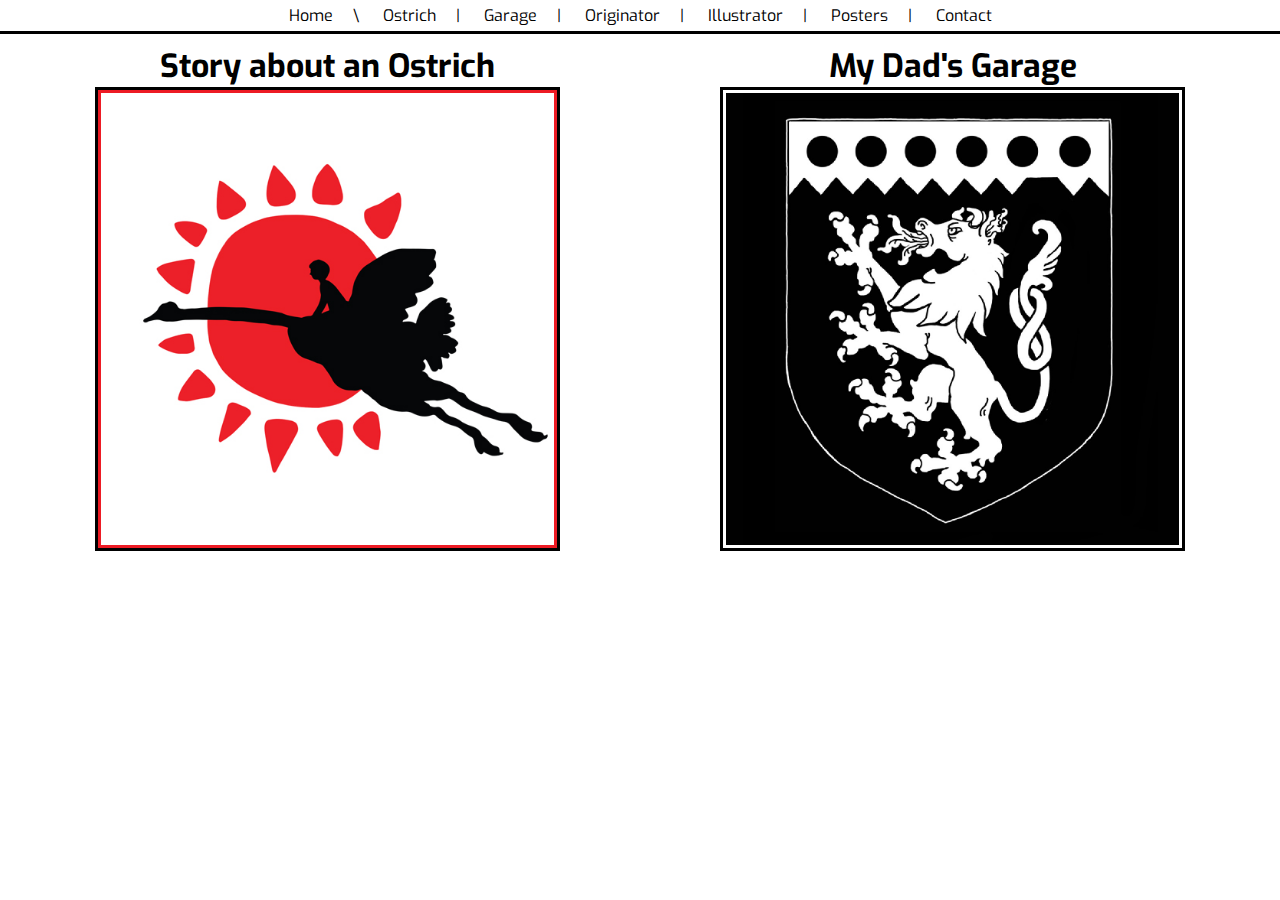
<file: index.html>
﻿<!DOCTYPE html>
<html>

  <head>
    <link rel="stylesheet" type="text/css" href="css\styles.css">
	<link rel="stylesheet" href="https://fonts.googleapis.com/css?family=Exo">
	<meta chartset="UTF-8" >
  </head>
  
  <header>
    <nav class="index">
      <a href="index.html">Home</a>\
	  <a href="html\ostrich.html">Ostrich</a>|
	  <a href="html\garage.html">Garage</a>|
	  <a href="html\originator.html">Originator</a>|
	  <a href="html\illustrator.html">Illustrator</a>|
	  <a href="html\posters.html">Posters</a>|
	  <a href="html\contact.html">Contact</a>
	</nav>
  </header>	
	
  <body class="index">
    <div id="logo-flex-container">
	  
	  <div class="logo ostrich-logo">
	    <h1>Story about an Ostrich</h1>
		<a href="html\ostrich.html">
	      <img class="index" src="images\ostrich_logo.jpg" >
        </a>	  
	  </div>	
	
	  <div class="logo" id="garage-logo">
		<h1>My Dad's Garage</h1>
		<a href="html\garage.html">
          <img class="index" src="images\garage_logo.gif" href="html\ostrich.html" >
        </a>
	  </div>
	  
	</div>
  </body>  
	


</html>

<!--

-click HOME from garage and briefly see inside of the house
-hide the port moller link in the Originator
-load a reading of the ostrich in link or directly

  --!>
</file>
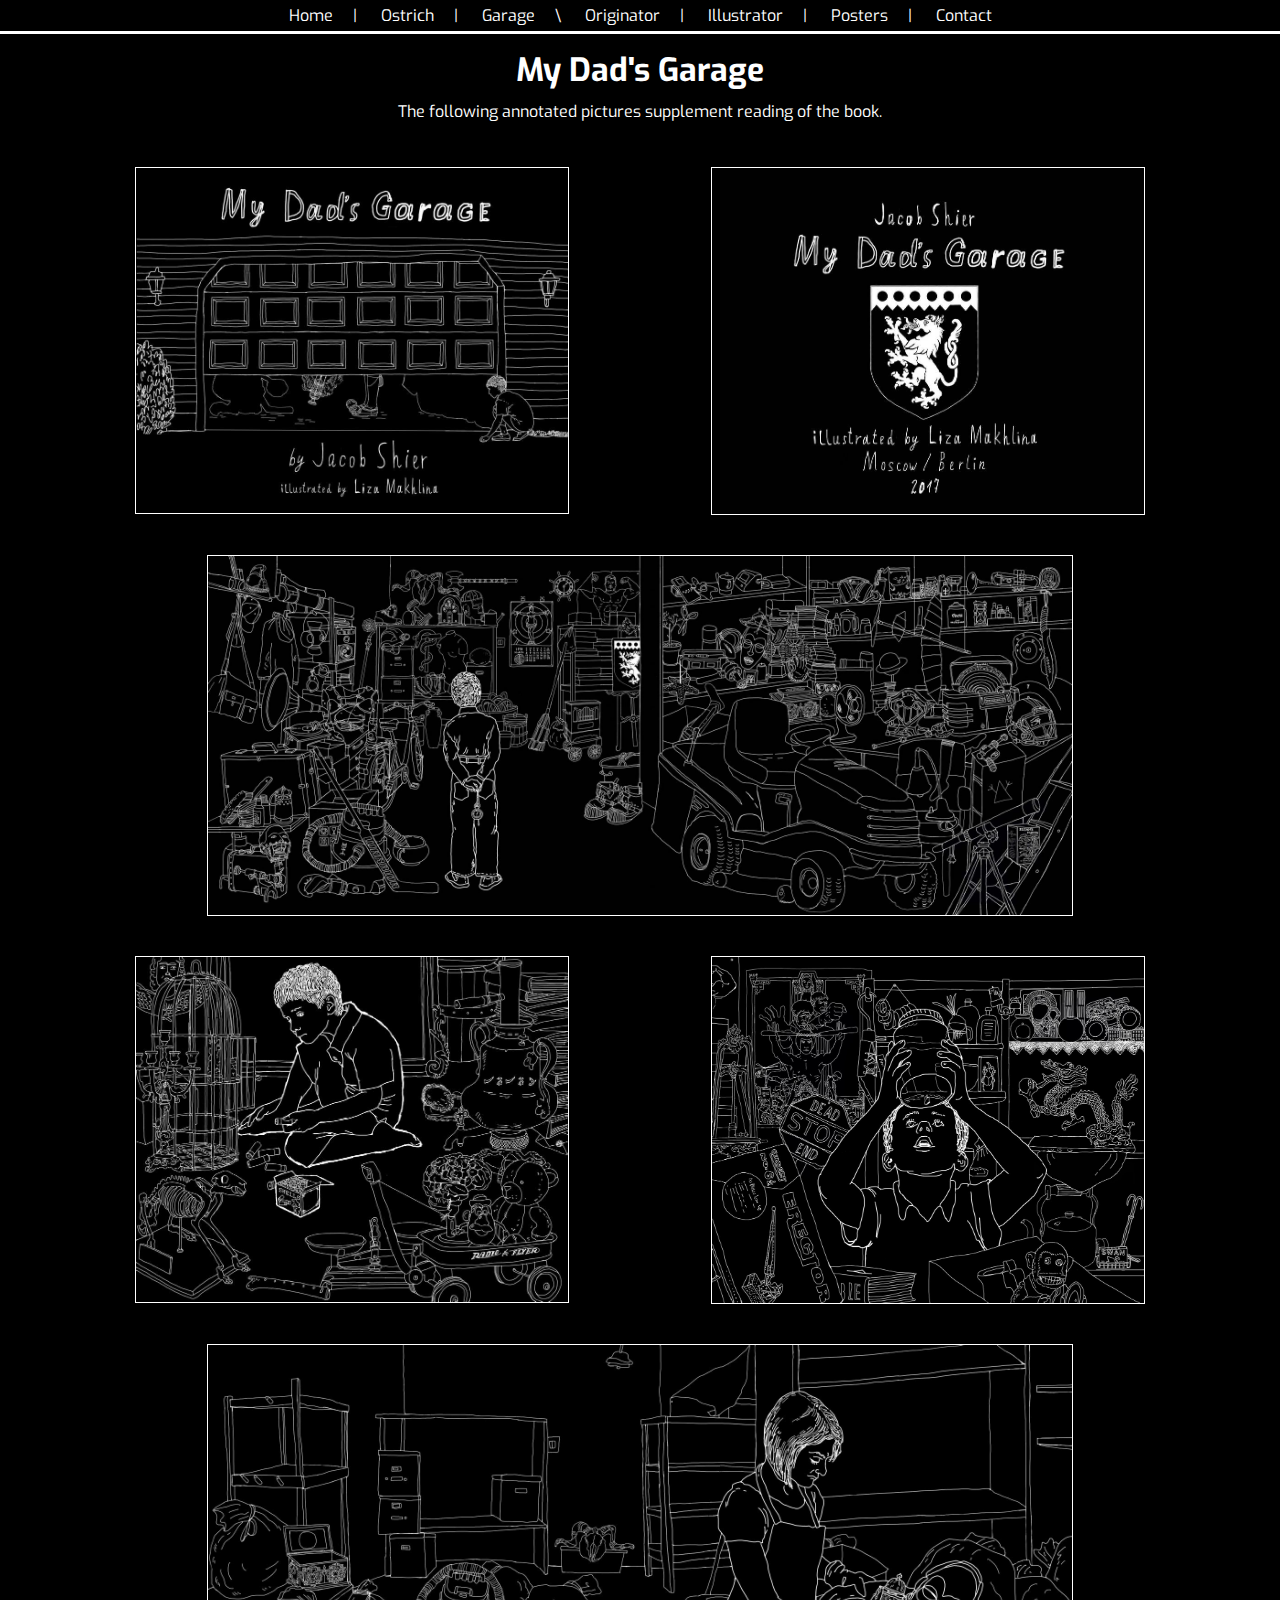
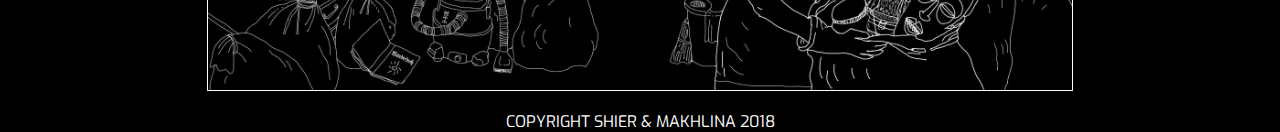
<file: html/garage.html>
﻿<!DOCTYPE html>
<html class="garage">

  <head>
    <link rel="stylesheet" type="text/css" href="..\css\styles.css">
	<link rel="stylesheet" href="https://fonts.googleapis.com/css?family=Exo">
    <meta charset="UTF-8">
  </head>

  <div class="garage">
  
    <header>
      <nav class="garage">
	    <a href="..\index.html">Home</a>|
	    <a href="ostrich.html">Ostrich</a>|
	    <a href="garage.html">Garage</a>\
		<a href="originator.html">Originator</a>|
	    <a href="illustrator.html">Illustrator</a>|
	    <a href="posters.html">Posters</a>|
	    <a href="contact.html">Contact</a>
	  </nav>
    </header>	

    <body id="garage-body">  
      
	  <h1 class="garage">My Dad's Garage</h1>
	  
	  <p id="garage-note">The following annotated pictures supplement reading of the book.</p>
	  
      <div id="garage-pages-flex-container">
	  
	    <a class="garage-page-link" href="garage_1.html" title="explore" target="_none">
	      <img class="garage-page" title="explore" src="..\images\1_garage_40.jpg">
	    </a>
		
	    <a class="garage-page-link" href="garage_3.html" title="explore" target="_none">
	      <img class="garage-page" src="..\images\3_garage_40.jpg">
	    </a>
		
		<a class="garage-page-link-horizontal" href="garage_5.html" title="explore" target="_none">
	      <img class="garage-page" src="..\images\5_garage_40.jpg">
	    </a>
		
		
		<a class="garage-page-link" href="garage_7.html" title="explore" target="_none">
	      <img class="garage-page" src="..\images\7_garage_40.jpg">
	    </a>
		
		<a class="garage-page-link" href="garage_14.html" title="explore" target="_none">
	      <img class="garage-page" src="..\images\14_garage_40.jpg">
		</a>
		
		<a class="garage-page-link-horizontal" href="garage_15.html" title="explore" target="_none">
	      <img class="garage-page" src="..\images\15_garage_40.jpg">
	    </a>
	  </div>
	  
      <p id="garage-copyright">COPYRIGHT SHIER & MAKHLINA 2018</p>
	
    </body>
  
  </div>

</html>
</file>
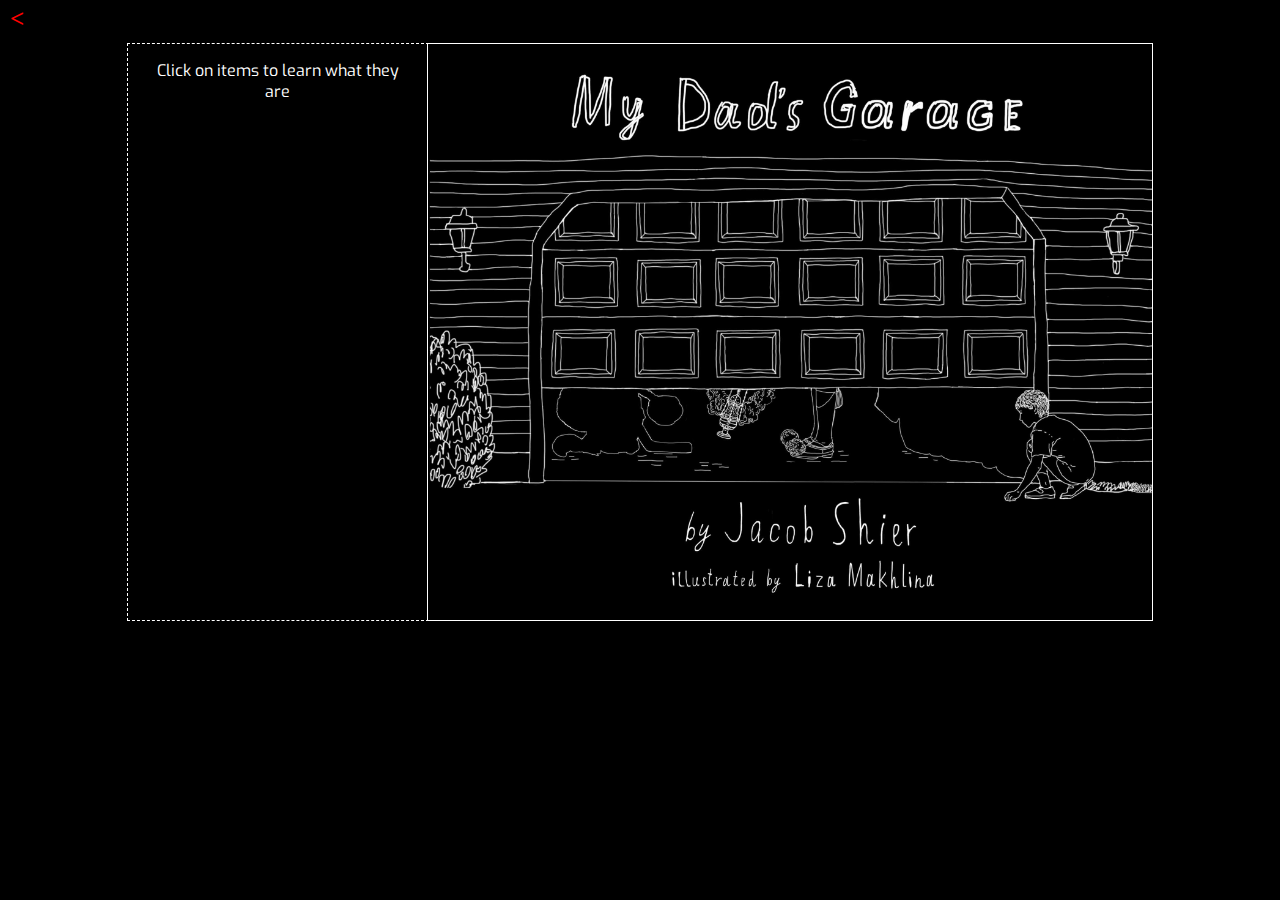
<file: html/garage_1.html>
﻿<!DOCTYPE html>
<html class="garage">

  <head>
    <link rel="stylesheet" type="text/css" href="..\css\styles.css">
	<link rel="stylesheet" href="https://fonts.googleapis.com/css?family=Exo">
    <meta charset="UTF-8">
  </head>


  
    <header>
	  <a class="garage-page-back" href="garage.html"><</a>
    </header>	

    <body id="garage-page-body"> 
	  <div id="garage-page-container">	
	    <div id="explanation-box">
		  <p class="explanation" id="explanation-initial">Click on items to learn what they are</p>
	      <p class="explanation" id="thurible">The censer or vessel in which incense is burned at liturgical services. It consists of a cup-shaped metal body for holding charcoal and incense, with a separate lid for controlling the smoke and fire, and a chain, or chains, allowing the censer to swing safely without spilling its contents. (Etym. Latin t[h]uribulum, from t[h]us, [stem t(h)ur-], incense; from Greek thuos [sacrificial] incense, burned offering, offering.) 
	      </p>
	      <p class="explanation" id="tsarouchia">The Tsarouchia shoes of the Evzones weigh over three kilograms and feature at least 60 nails on the base of the shoe which simulate the sound of battle during the movement of the Evzone. The toe of the Tsarouchia is pointed upwards and covered by a black silk pom pom which is hand cut to shape. The base of the shoe is made from cowhide and over 300 hand stitches are required to hold each shoe together. The Evzones wear two pairs of Periskelides (woollen stockings) on each leg which are held up by the Epiknemides (silk garters) with tassel.
	      The Tsarouchia shoes of the Evzones weigh over three kilograms and feature at least 60 nails on the base of the shoe which simulate the sound of battle during the movement of the Evzone. The toe of the Tsarouchia is pointed upwards and covered by a black silk pom pom which is hand cut to shape. The base of the shoe is made from cowhide and over 300 hand stitches are required to hold each shoe together. The Evzones wear two pairs of Periskelides (woollen stockings) on each leg which are held up by the Epiknemides (silk garters) with tassel.
	      </p>
		  <p class="explanation" id="vacuum-silhouette">A curious silhouette <img src="..\images\clip-vacuum.jpg"></p> 
		  <p class="explanation" id="mower-silhouette">Another silhouette <img src="..\images\clip-mower.jpg"</p>
	    </div>	  
	  
        <img class="garage-page-big" src="..\images\1_garage.jpg" usemap=#garage_1>
	    <map name="garage_1">
	      <area class="mapped-artefact" onclick="showExplanation('thurible')" alt="thurible" title="thurible" coords="351,343,331,375,303,396,285,388,275,347" shape="poly">
          <area class="mapped-artefact" onclick="showExplanation('tsarouchia')" alt="tsarouchia" title="tsarouchia" coords="405,393,375,391,359,381,349,392,365,414,404,415" shape="poly">
		  <area class="mapped-artefact" onclick="showExplanation('vacuum-silhouette')" alt="silhouette" title="silhouette" coords="267,410,122,415,127,345,258,343" shape="poly">
	      <area class="mapped-artefact" onclick="showExplanation('mower-silhouette')" alt="silhouette" title="silhouette" coords="591,434,474,407,466,377,445,360,447,345,585,345,589,376,601,389" shape="poly">
		</map>
		
	  </div>     
	  
	  <script src="..\js\garage.js"></script>
	
    </body>
  
  </div>

</html>
</file>
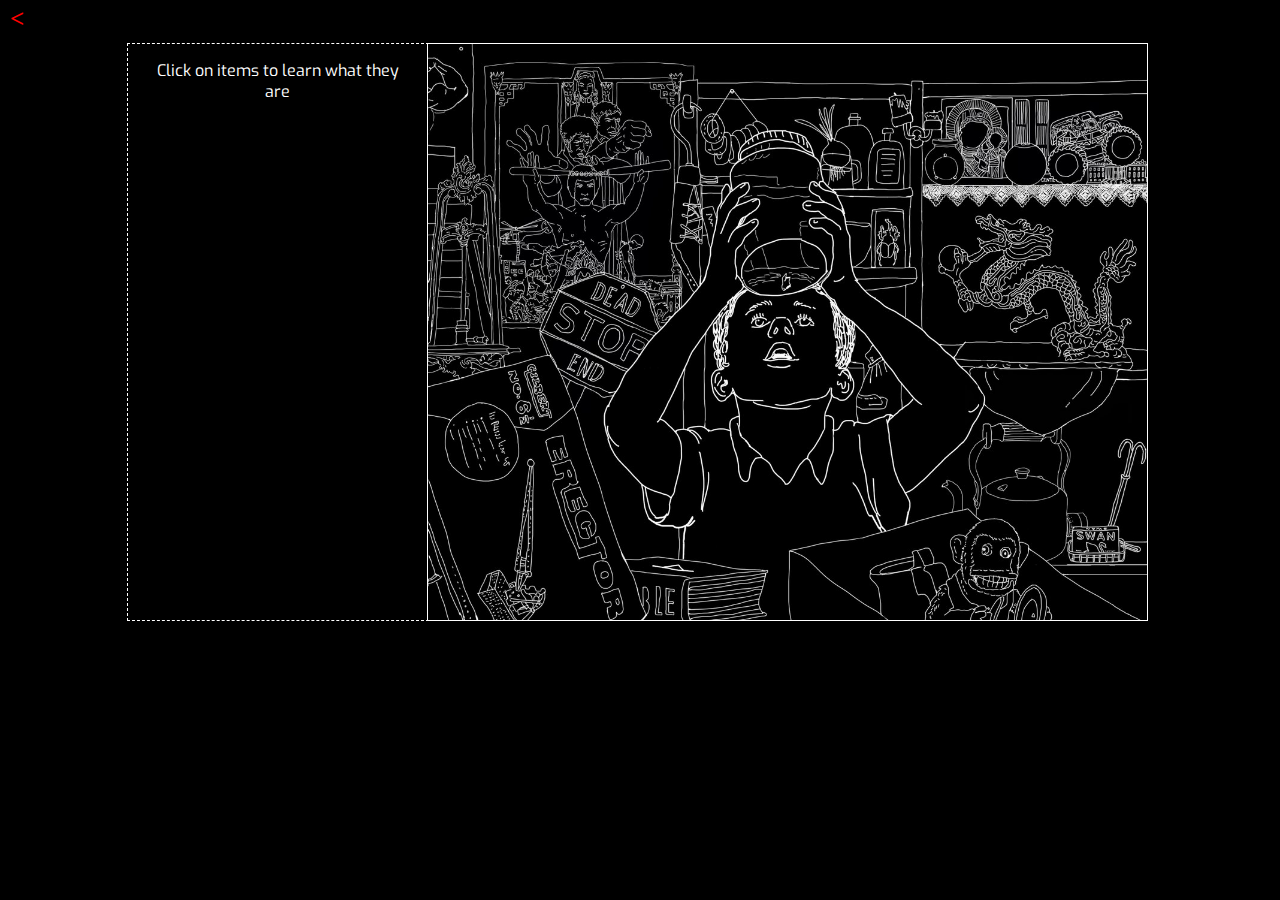
<file: html/garage_14.html>
﻿<!DOCTYPE html>
<html class="garage">

  <head>
    <link rel="stylesheet" type="text/css" href="..\css\styles.css">
	<link rel="stylesheet" href="https://fonts.googleapis.com/css?family=Exo">
    <meta charset="UTF-8">
  </head>


  
    <header>
	  <a class="garage-page-back" href="garage.html"><</a>
    </header>	

    <body id="garage-page-body"> 
	  <div id="garage-page-container">	
	    <div id="explanation-box">
		  <p class="explanation" id="explanation-initial">Click on items to learn what they are</p>
	    </div>	  
	  
        <img class="garage-page-big" src="..\images\14_garage.jpg" usemap=#garage_14>
	    <map name="garage_14">
	      <area class="mapped-artefact" onclick="showExplanation('coat-of-arms')" alt="coat of arms" title="coat of arms" coords="262,194,444,191,440,365,353,420,264,373" shape="poly">
    	</map>
		
	  </div>     
	  
	  <script src="..\js\garage.js"></script>
	
    </body>
  
  </div>

</html>
</file>
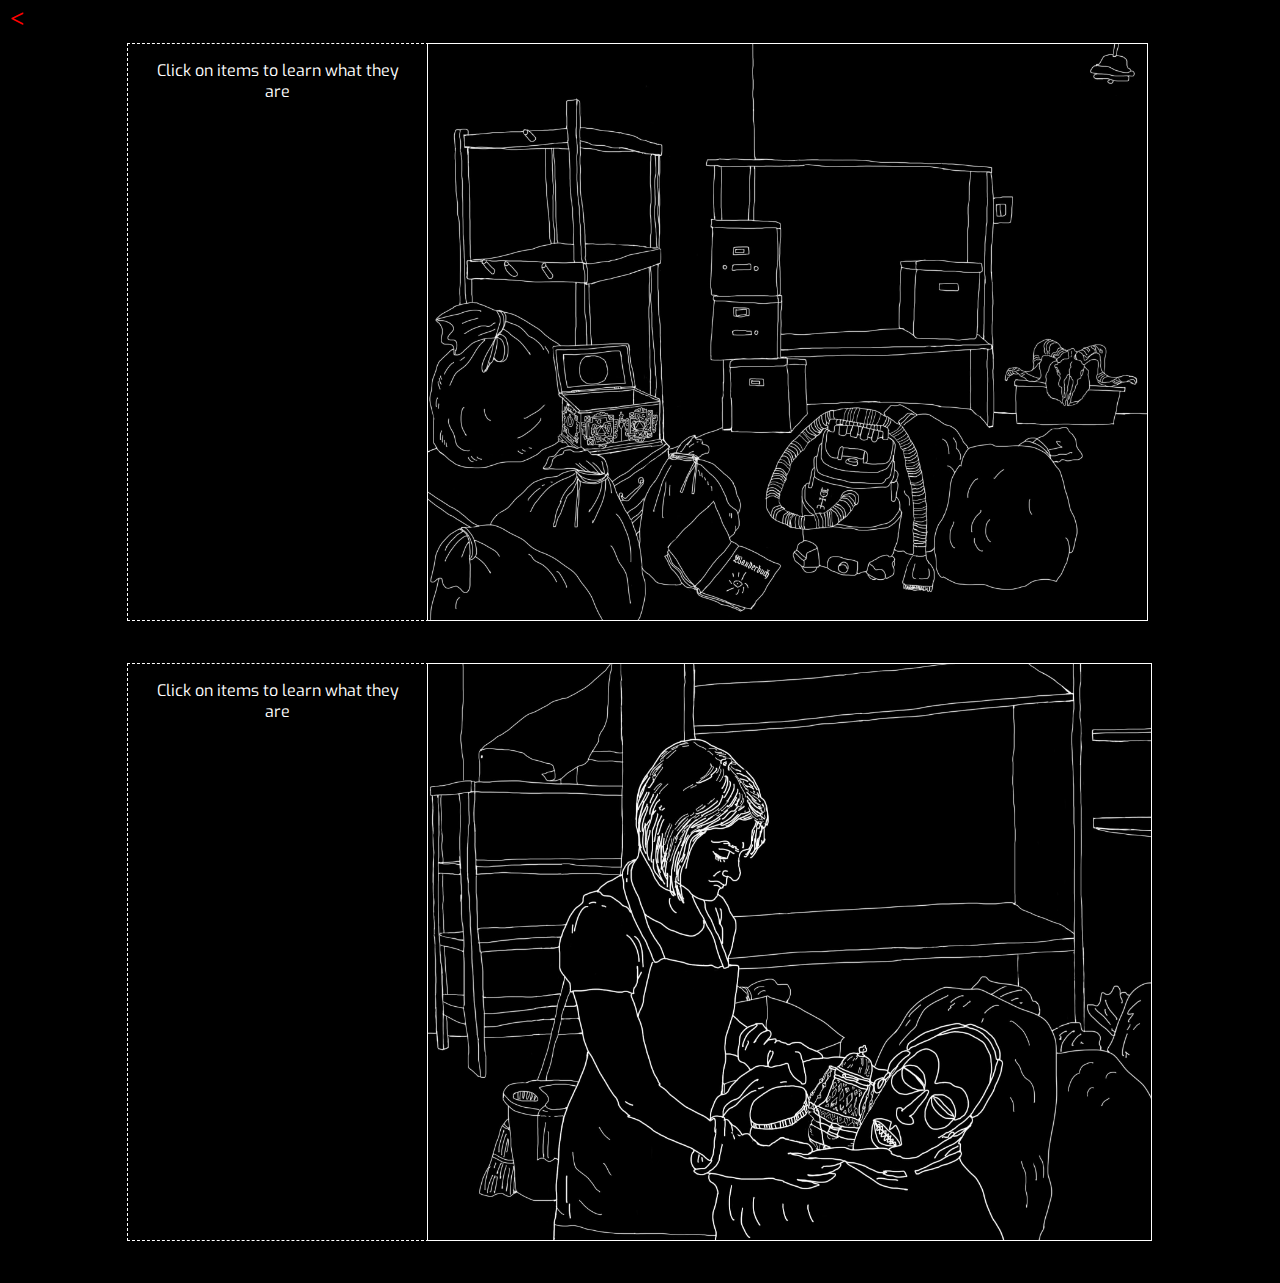
<file: html/garage_15.html>
﻿<!DOCTYPE html>
<html class="garage">

  <head>
    <link rel="stylesheet" type="text/css" href="..\css\styles.css">
	<link rel="stylesheet" href="https://fonts.googleapis.com/css?family=Exo">
    <meta charset="UTF-8">
  </head>


  
    <header>
	  <a class="garage-page-back" href="garage.html"><</a>
    </header>	

    <body id="garage-page-body"> 
	  <div id="garage-page-container">	
	    <div id="explanation-box">
		  <p class="explanation" id="explanation-initial">Click on items to learn what they are</p>
	    </div>	  
	  
        <img class="garage-page-big" src="..\images\15_garage-1.jpg" usemap=#garage_15-1>
	    <map name="garage_15-1">
	      <area class="mapped-artefact" onclick="showExplanation('coat-of-arms')" alt="coat of arms" title="coat of arms" coords="262,194,444,191,440,365,353,420,264,373" shape="poly">
    	</map>
		
	  </div>   

	  <div id="garage-page-container">	
	    <div id="explanation-box">
		  <p class="explanation" id="explanation-initial">Click on items to learn what they are</p>
	    </div>	  
	  
        <img class="garage-page-big" src="..\images\15_garage-2.jpg" usemap=#garage_15-2>
	    <map name="garage_15-2">
	      <area class="mapped-artefact" onclick="showExplanation('coat-of-arms')" alt="coat of arms" title="coat of arms" coords="262,194,444,191,440,365,353,420,264,373" shape="poly">
    	</map>
		
	  </div> 	
	  
	  <script src="..\js\garage.js"></script>
	
    </body>
  
  </div>

</html>
</file>
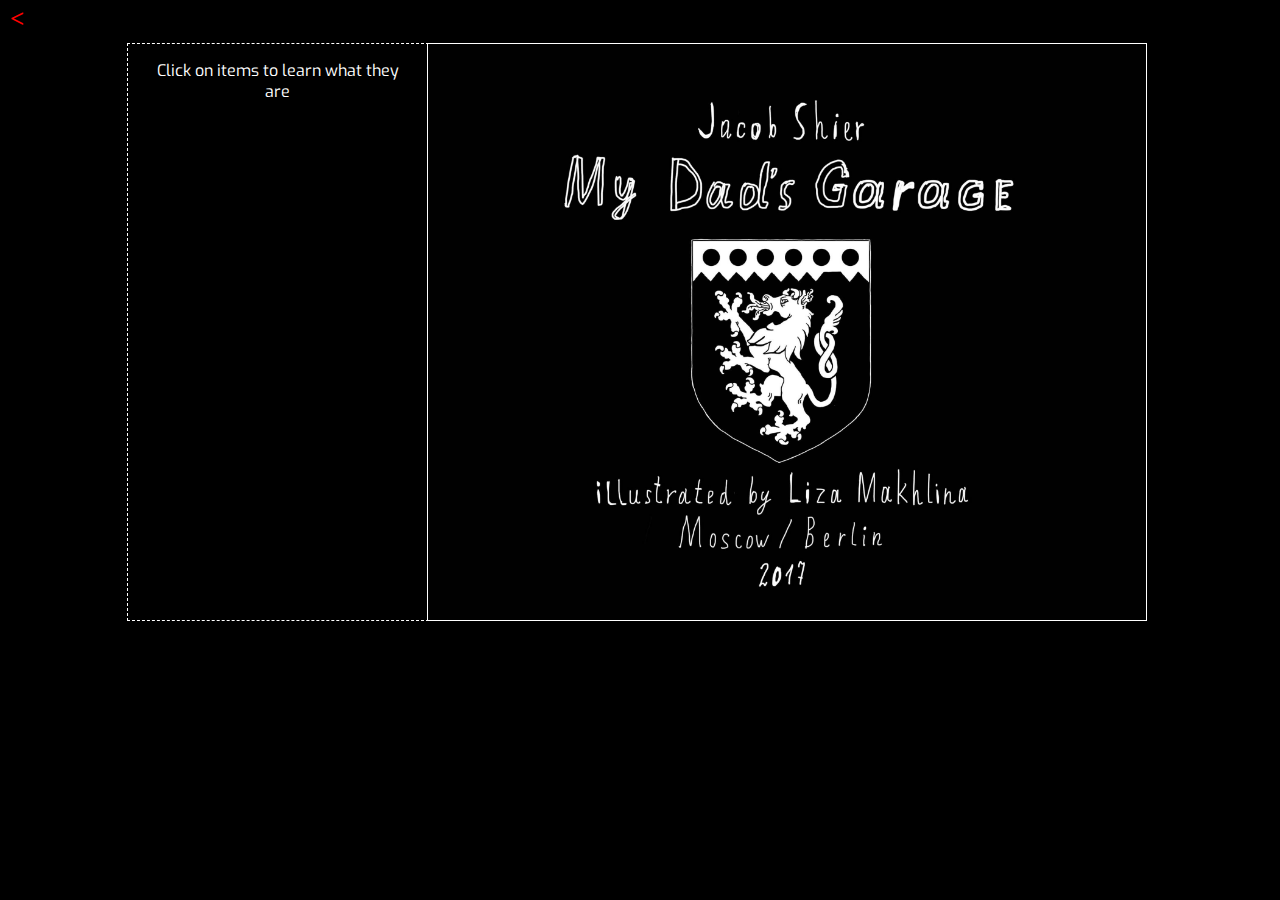
<file: html/garage_3.html>
﻿<!DOCTYPE html>
<html class="garage">

  <head>
    <link rel="stylesheet" type="text/css" href="..\css\styles.css">
	<link rel="stylesheet" href="https://fonts.googleapis.com/css?family=Exo">
    <meta charset="UTF-8">
  </head>


  
    <header>
	  <a class="garage-page-back" href="garage.html"><</a>
    </header>	

    <body id="garage-page-body"> 
	  <div id="garage-page-container">	
	    <div id="explanation-box">
		  <p class="explanation" id="explanation-initial">Click on items to learn what they are</p>
	      <p class="explanation" id="coat-of-arms">A coat of arms blazoned thus: sable, a heraldic panther argent incensed rampant, tail knowed, on a chief indented of the second six pellets</p>
	    </div>	  
	  
        <img class="garage-page-big" src="..\images\3_garage.jpg" usemap=#garage_3>
	    <map name="garage_3">
	      <area class="mapped-artefact" onclick="showExplanation('coat-of-arms')" alt="coat of arms" title="coat of arms" coords="262,194,444,191,440,365,353,420,264,373" shape="poly">
    	</map>
		
	  </div>     
	  
	  <script src="..\js\garage.js"></script>
	
    </body>
  
  </div>

</html>
</file>
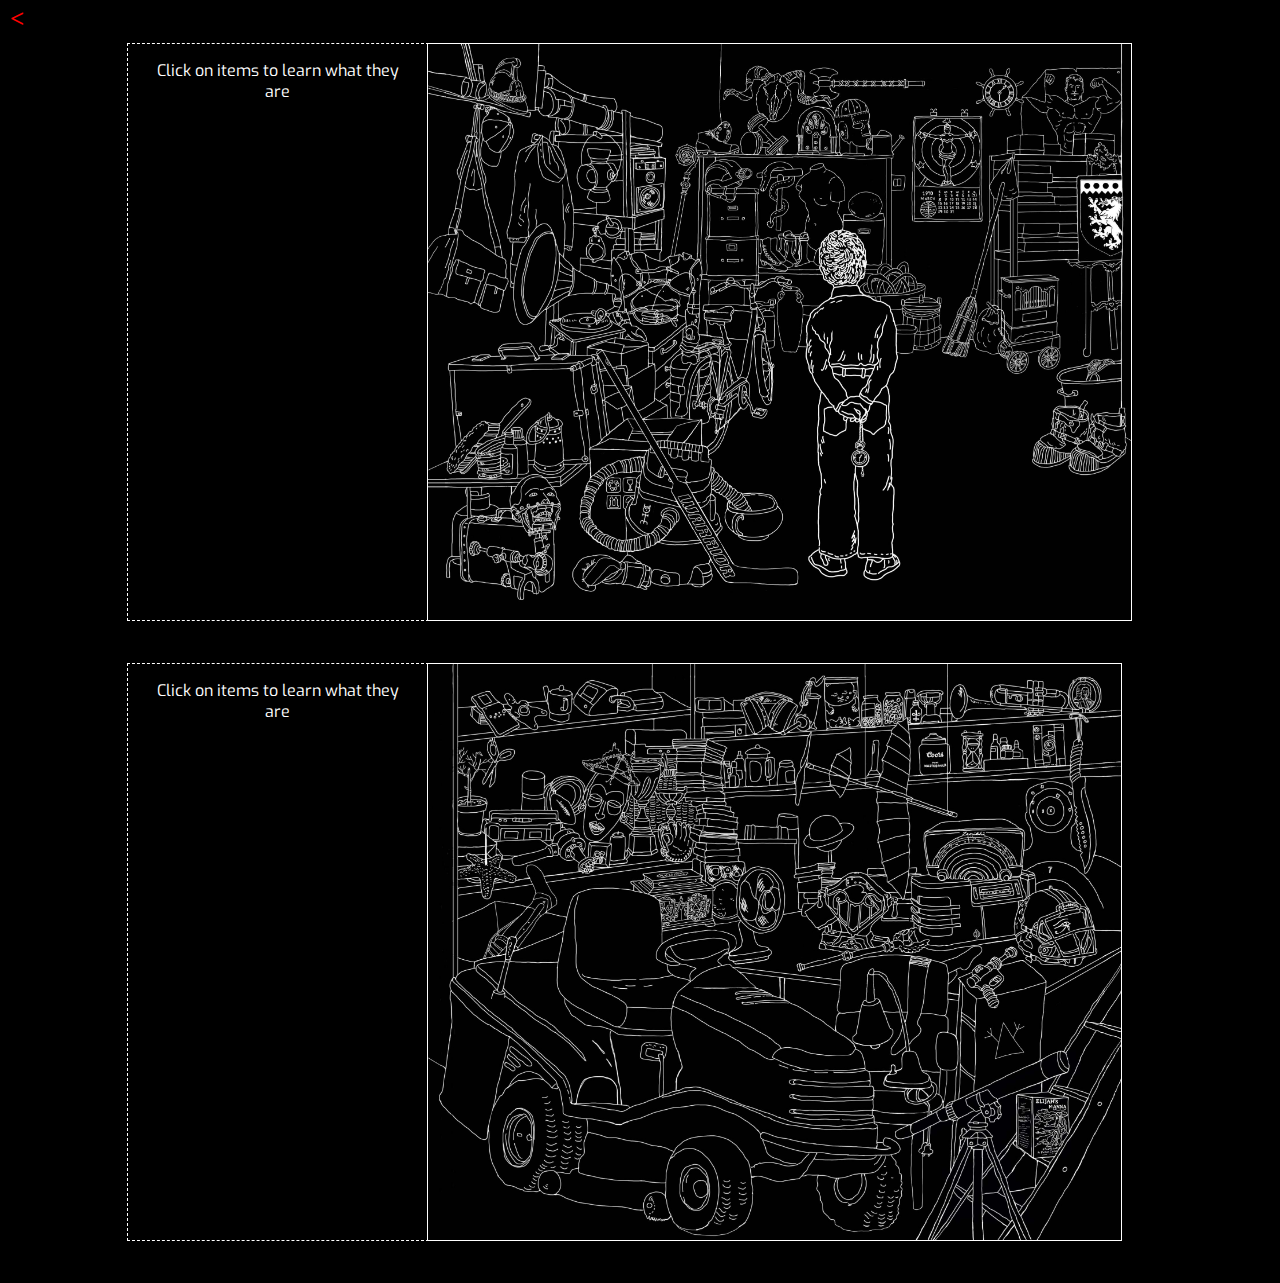
<file: html/garage_5.html>
﻿<!DOCTYPE html>
<html class="garage">

  <head>
    <link rel="stylesheet" type="text/css" href="..\css\styles.css">
	<link rel="stylesheet" href="https://fonts.googleapis.com/css?family=Exo">
    <meta charset="UTF-8">
  </head>


  
    <header>
	  <a class="garage-page-back" href="garage.html"><</a>
    </header>	

    <body id="garage-page-body"> 
	  <div id="garage-page-container">	
	    <div id="explanation-box">
		  <p class="explanation" id="explanation-initial">Click on items to learn what they are</p>
		  <p class="explanation" id="dental-head">A model head with teeth for dental students to practice on</p>
		  <p class="explanation" id="monas">symbol created by John Dee</p>
		  <p class="explanation" id="dorian">6-time Mr. Olympia Dorian Yates</p>
		  <p class="explanation" id="moon-boots">moon boots</p>
		  <p class="explanation" id="raven">Native American carved raven</p>
		  <p class="explanation" id="green-lantern">lantern similar to that made famous by Alan Scott and Hal Jordan</p>
	    </div>	  
	  
        <img class="garage-page-big" src="..\images\5_garage-1.jpg" usemap=#garage_5-1>
	    <map name="garage_5-1">
		  <area class="mapped-artefact" onclick="showExplanation('dental-head')" alt="dentistry model" title="dentistry model" coords="129,536,135,449,105,421,81,446,84,479,97,503,41,493,42,507,73,528,70,543,93,561" shape="poly">
		  <area class="mapped-artefact" onclick="showExplanation('monas')" alt="Monas Hieroglyphica" title="Monas Hieroglyphica" coords="221,481,211,480,213,457,230,462" shape="poly">
		  <area class="mapped-artefact" onclick="showExplanation('dorian')" alt="the Shadow" title="the Shadow" coords="692,89,645,90,641,109,629,97,618,95,594,87,597,51,618,28,692,25" shape="poly">
		  <area class="mapped-artefact" onclick="showExplanation('moon-boots')" alt="moon boots" title="moon boots"  coords="702,430,601,354" shape="rect">
		  <area class="mapped-artefact" onclick="showExplanation('raven')" alt="Native American carved raven" title="raven"  coords="687,335,657,315" shape="rect">
		  <area class="mapped-artefact" onclick="showExplanation('green-lantern')" alt="green lantern" title="green lantern"  coords="183,153,194,123,175,88,153,117,149,138,155,156" shape="poly">
		</map>

		
	  </div>   

	  <div id="garage-page-container">	
	    <div id="explanation-box">
		  <p class="explanation" id="explanation-initial">Click on items to learn what they are</p>
	    </div>	  
	  
        <img class="garage-page-big" src="..\images\5_garage-2.jpg" usemap=#garage_5-2>
	    <map name="garage_5-2">
	      <area class="mapped-artefact" onclick="showExplanation('coat-of-arms')" alt="coat of arms" title="coat of arms" coords="262,194,444,191,440,365,353,420,264,373" shape="poly">
    	</map>
		
	  </div>   	  
	  
	  <script src="..\js\garage.js"></script>
	
    </body>
  
  </div>

</html>
</file>
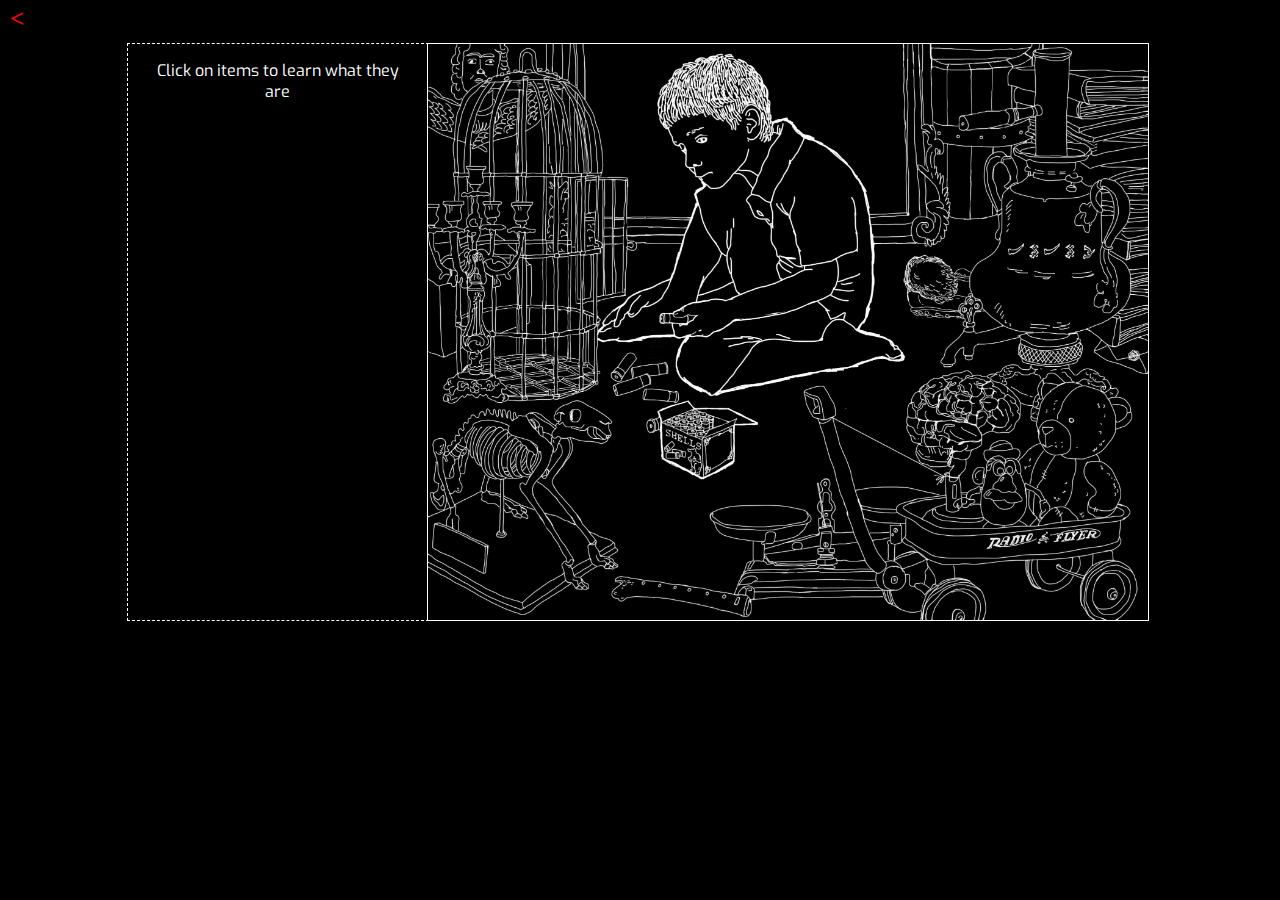
<file: html/garage_7.html>
﻿<!DOCTYPE html>
<html class="garage">

  <head>
    <link rel="stylesheet" type="text/css" href="..\css\styles.css">
	<link rel="stylesheet" href="https://fonts.googleapis.com/css?family=Exo">
    <meta charset="UTF-8">
  </head>


  
    <header>
	  <a class="garage-page-back" href="garage.html"><</a>
    </header>	

    <body id="garage-page-body"> 
	  <div id="garage-page-container">	
	
        <div id="explanation-box">
		  <p class="explanation" id="explanation-initial">Click on items to learn what they are</p>
	    </div>
		
        <img class="garage-page-big" src="..\images\7_garage.jpg" usemap=#garage_7>
	    <map name="garage_7">
	      <area class="mapped-artefact" onclick="showExplanation('coat-of-arms')" alt="coat of arms" title="coat of arms" coords="262,194,444,191,440,365,353,420,264,373" shape="poly">
    	</map>
		
	  </div>     
	  
	  <script src="..\js\garage.js"></script>
	
    </body>
  
  </div>

</html>
</file>
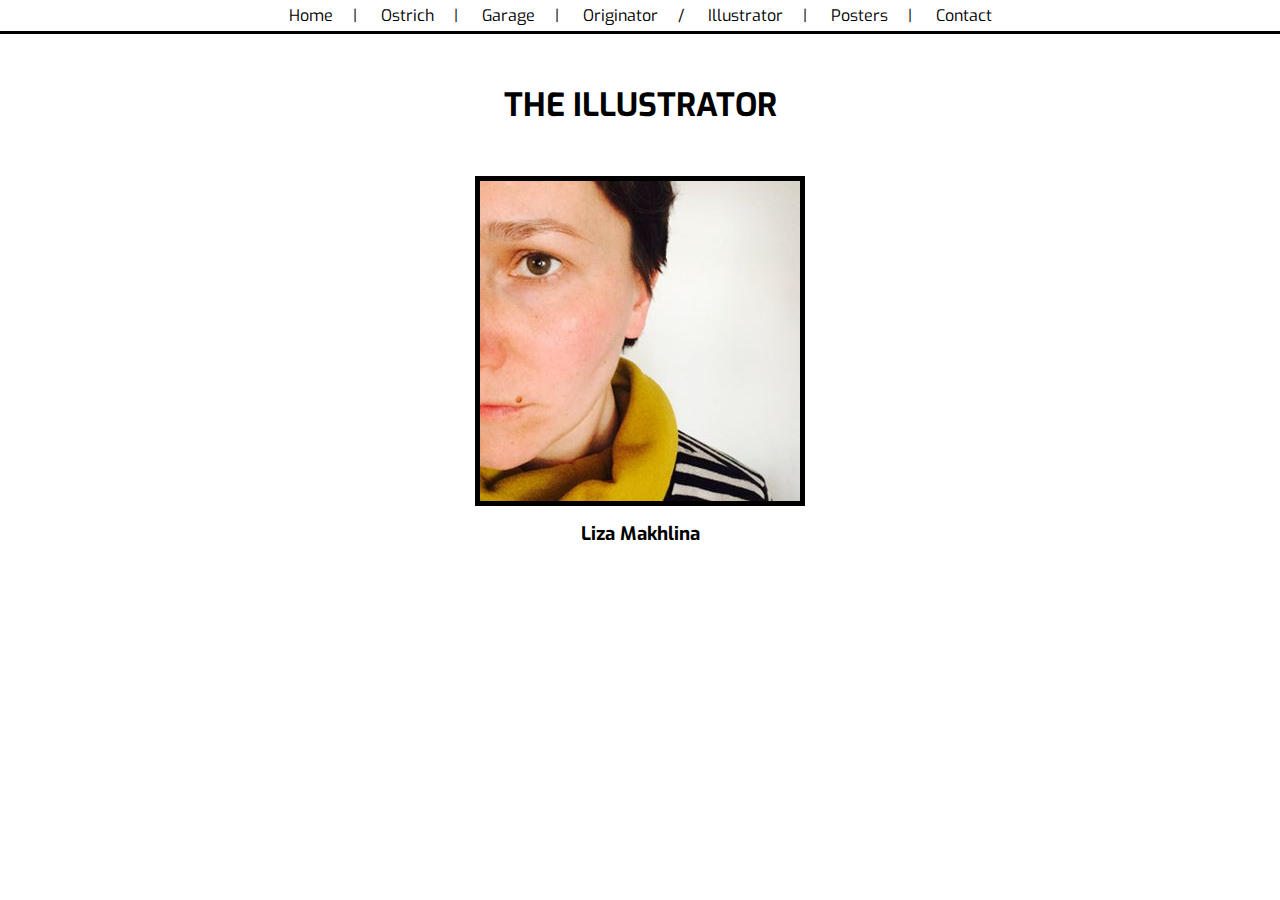
<file: html/illustrator.html>
﻿<!DOCTYPE html>
<html>

  <head>
    <link rel="stylesheet" type="text/css" href="..\css\styles.css">
	<link rel="stylesheet" href="https://fonts.googleapis.com/css?family=Exo">
    <meta charset="UTF-8">
  </head>

  <header>
    <nav class="ostrich">
	  <a href="..\index.html">Home</a>|
	  <a href="ostrich.html">Ostrich</a>|
	  <a href="garage.html">Garage</a>|
	  <a href="originator.html">Originator</a>/
	  <a href="illustrator.html">Illustrator</a>|
	  <a href="posters.html">Posters</a>|
	  <a href="contact.html">Contact</a>
	</nav>
  </header>	

  <body class="illustrator">
    <h1 class="illustrator">THE ILLUSTRATOR</h1>
	<a target="_blank" title="View Liza's Instagram" href="https://www.instagram.com/lizamakhlina/?hl=en">
	  <img class="illustrator" id="liza-portrait" src="..\images\liza-portrait.jpg">
	</a>  
	<h3 class="illustrator">Liza Makhlina</h3>
  </body>

</html>
</file>
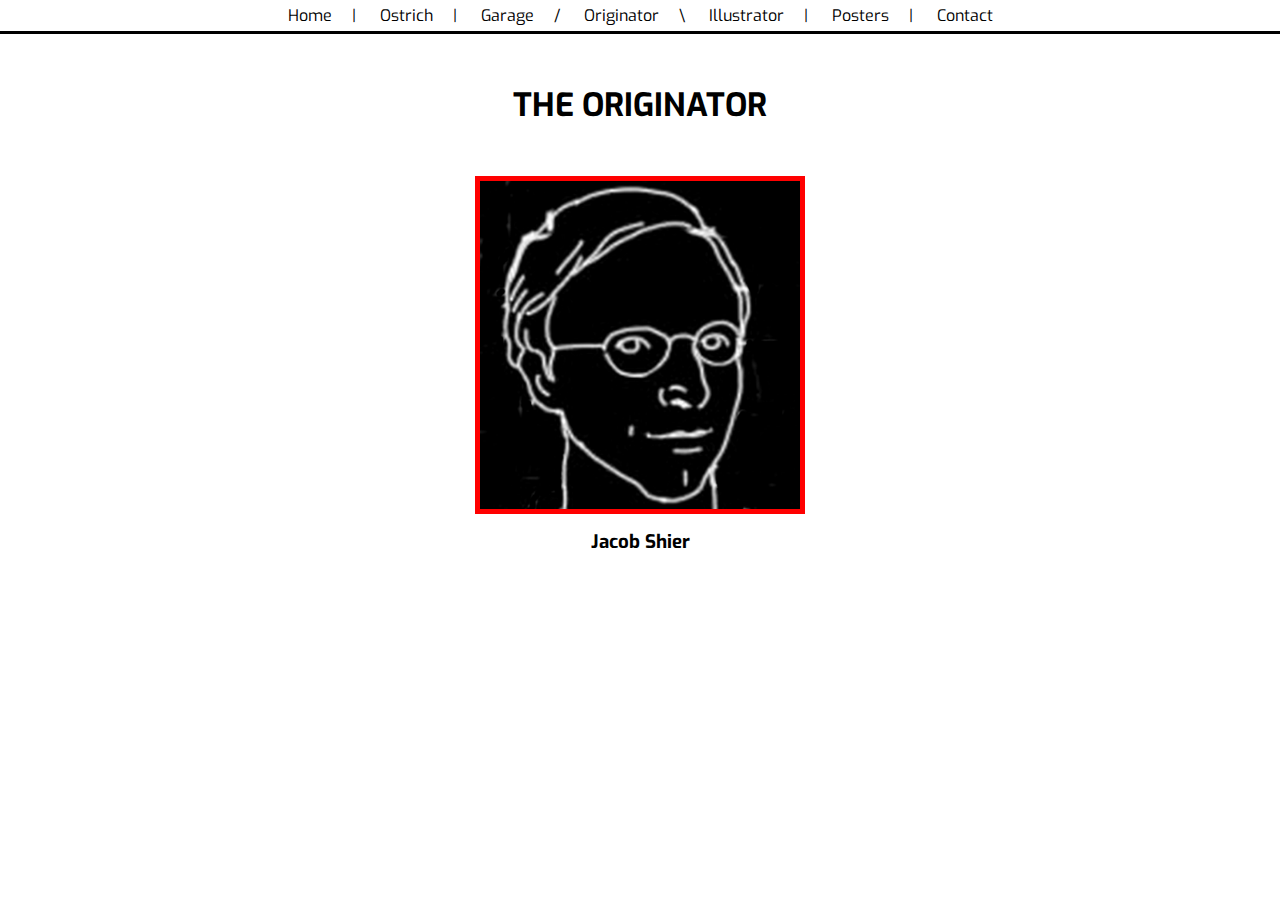
<file: html/originator.html>
﻿<!DOCTYPE html>
<html>

  <head>
    <link rel="stylesheet" type="text/css" href="..\css\styles.css">
	<link rel="stylesheet" href="https://fonts.googleapis.com/css?family=Exo">
    <meta charset="UTF-8">
  </head>

  <header>
    <nav class="ostrich">
	  <a href="..\index.html">Home</a>|
	  <a href="ostrich.html">Ostrich</a>|
	  <a href="garage.html">Garage</a>/
	  <a href="originator.html">Originator</a>\
	  <a href="illustrator.html">Illustrator</a>|
	  <a href="posters.html">Posters</a>|
	  <a href="contact.html">Contact</a>
	</nav>
  </header>	

  <body class="illustrator">
    <h1 class="illustrator">THE ORIGINATOR</h1>
	  <img class="originator" id="jacob-portrait" src="..\images\jacob-portrait.jpg">
	</a>  
	<h3 class="originator">Jacob Shier</h3>
  </body>

</html>
</file>
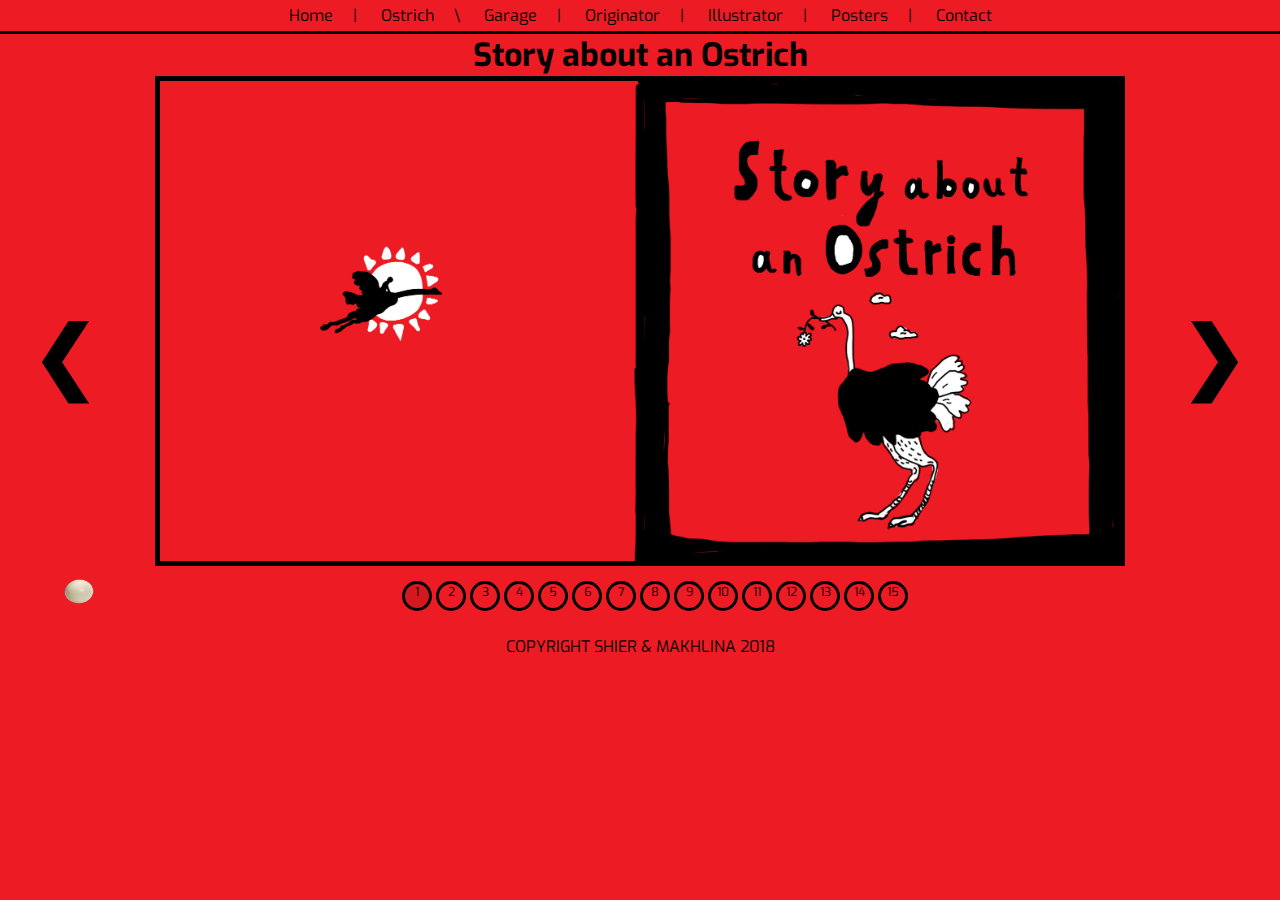
<file: html/ostrich.html>
﻿<!DOCTYPE html>
<html>

  <head>
    <link rel="stylesheet" type="text/css" href="..\css\styles.css">
	<link rel="stylesheet" href="https://fonts.googleapis.com/css?family=Exo">
    <meta charset="UTF-8">
  </head>

  <header>
    <nav class="ostrich">
	  <a href="..\index.html">Home</a>|
	  <a href="ostrich.html">Ostrich</a>\
	  <a href="garage.html">Garage</a>|
	  <a href="originator.html">Originator</a>|
	  <a href="illustrator.html">Illustrator</a>|
	  <a href="posters.html">Posters</a>|
	  <a href="contact.html">Contact</a>
	</nav>
  </header>	

<body class="ostrich">

  <div id="ostrich-title-audio-container">
    <div id="audio-ostrich-container">
      <audio id="audio-ostrich" controls>
        <source src="..\media\ostrich.mp3" type="audio/mpeg">
      </audio>	
    </div>  
	  
    <h1>Story about an Ostrich</h1>  

  </div>	
  
   <div class="slideshow-container">
   
    <div class="mySlides">
	 <img class="ostrich" src="..\images\1_ostrich.jpg" >
    </div>	  
  
    <div class="mySlides">
	  <img class="ostrich" src="..\images\2_ostrich.jpg" >
    </div>
	
    <div class="mySlides">
	  <img class="ostrich" src="..\images\3_ostrich.jpg" alt="Individual in a sweater sits on a tree branch. Neighborhood in background." >
    </div>

    <div class="mySlides">
	  <img class="ostrich" src="..\images\4_ostrich.jpg" >
    </div>

    <div class="mySlides">
	  <img class="ostrich" src="..\images\5_ostrich.jpg" >
    </div>
	
	<div class="mySlides">
	  <img class="ostrich" src="..\images\6_ostrich.jpg" >
    </div>

    <div class="mySlides">
	  <img class="ostrich" src="..\images\7_ostrich.jpg" >
    </div>
	
	<div class="mySlides">
	  <img class="ostrich" src="..\images\8_ostrich.jpg" >
    </div>

    <div class="mySlides">
	  <img class="ostrich" src="..\images\9_ostrich.jpg" >
    </div>
	
	<div class="mySlides">
	  <img class="ostrich" src="..\images\10_ostrich.jpg" >
    </div>

    <div class="mySlides fade">
	  <img class="ostrich" src="..\images\11_ostrich.jpg" >
    </div>
	
	<div class="mySlides">
	  <img class="ostrich" src="..\images\12_ostrich.jpg" >
    </div>
	
	<div class="mySlides">
	  <img class="ostrich" src="..\images\13_ostrich.jpg" >
    </div>

    <div class="mySlides">
	  <img class="ostrich" src="..\images\14_ostrich.jpg" >
    </div>
	
	<div class="mySlides">
	  <img class="ostrich" src="..\images\15_ostrich.jpg" >
    </div>

	<!-- Next and previous buttons CONSIDER TRYING jqery click function-->
    <a class="prev" onclick="plusSlides(-1)">&#10094;</a>
    <a class="next" onclick="plusSlides(1)">&#10095;</a>
  
  </div>
  
   <img id="egg-audio-icon" src="..\images\ostrich-egg--10.png" onclick="showHideAudio('audio-ostrich')">

    <!-- The dots/circles -->
  <div class="trackers">
	
    <p class="dot" onclick="currentSlide(1)"><span class="page-number">1</span></p>
    <p class="dot" onclick="currentSlide(2)"><span class="page-number">2</span></p>
    <p class="dot" onclick="currentSlide(3)"><span class="page-number">3</span></p>
	<p class="dot" onclick="currentSlide(4)"><span class="page-number">4</span></p>
    <p class="dot" onclick="currentSlide(5)"><span class="page-number">5</span></p>
	<p class="dot" onclick="currentSlide(6)"><span class="page-number">6</span></p>
    <p class="dot" onclick="currentSlide(7)"><span class="page-number">7</span></p>
    <p class="dot" onclick="currentSlide(8)"><span class="page-number">8</span></p>
	<p class="dot" onclick="currentSlide(9)"><span class="page-number">9</span></p>
    <p class="dot" onclick="currentSlide(10)"><span class="page-number">10</span></p>
	<p class="dot" onclick="currentSlide(11)"><span class="page-number">11</span></p>
    <p class="dot" onclick="currentSlide(12)"><span class="page-number">12</span></p>
    <p class="dot" onclick="currentSlide(13)"><span class="page-number">13</span></p>
	<p class="dot" onclick="currentSlide(14)"><span class="page-number">14</span></p>
    <p class="dot" onclick="currentSlide(15)"><span class="page-number">15</span></p>
	
  </div>  
  
  <p id="ostrich-copyright">COPYRIGHT SHIER & MAKHLINA 2018</p>
  
  <script src="..\js\main.js" ></script>
  
  </body>

</html>
</file>
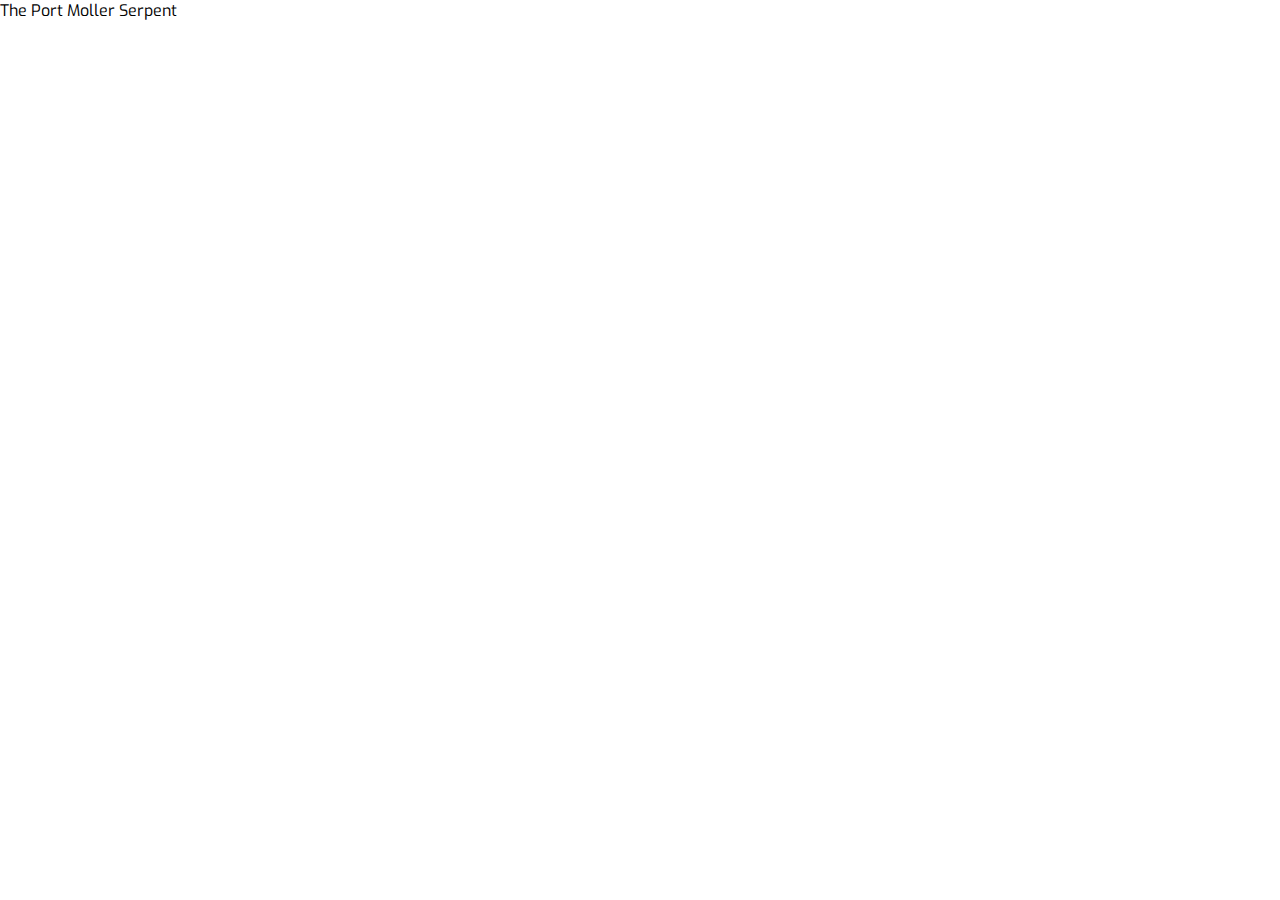
<file: html/pms.html>
﻿<!DOCTYPE html>
<html>

  <head>
    <link rel="stylesheet" type="text/css" href="..\css\styles.css">
	<link rel="stylesheet" href="https://fonts.googleapis.com/css?family=Exo">
    <meta charset="UTF-8">
  </head>

  The Port Moller Serpent

</html>
</file>
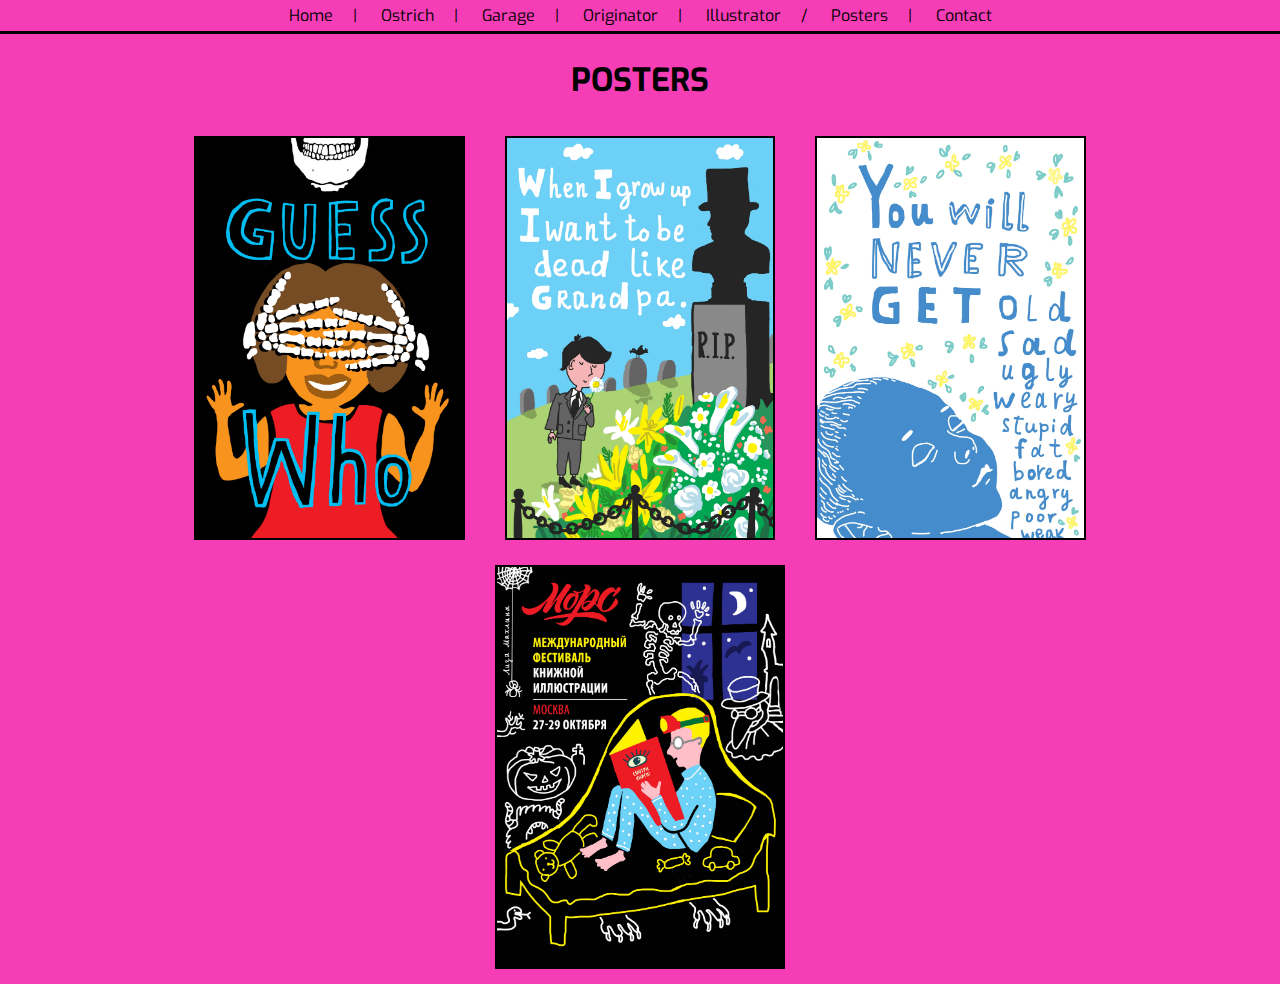
<file: html/posters.html>
﻿<!DOCTYPE html>
<html class="posters">

  <head>
    <link rel="stylesheet" type="text/css" href="..\css\styles.css">
	<link rel="stylesheet" href="https://fonts.googleapis.com/css?family=Exo">
    <meta charset="UTF-8">
  </head>

  <header>
    <nav class="ostrich">
	  <a href="..\index.html">Home</a>|
	  <a href="ostrich.html">Ostrich</a>|
	  <a href="garage.html">Garage</a>|
	  <a href="originator.html">Originator</a>|
	  <a href="illustrator.html">Illustrator</a>/
	  <a href="posters.html">Posters</a>|
	  <a href="contact.html">Contact</a>
	</nav>
  </header>	

  <body>
    <h1 id="posters-h1">POSTERS</h1>
	<div id="posters-flex-container">
	  
	  <a target="_blank" title="View full-size" href="..\images\death-poster-1.jpg">
	    <img class="poster" src="..\images\death-poster-1.jpg">
	  </a>	
	  
	  <a target="_blank" title="View full-size" href="..\images\death-poster-2.jpg">
	    <img class="poster" src="..\images\death-poster-2.jpg">
      </a>
	  
	  <a target="_blank" title="View full-size" href="..\images\death-poster-3.jpg">
	    <img class="poster" src="..\images\death-poster-3.jpg">
      </a>
	  
	  <a target="_blank" title="View full-size" href="..\images\mors-poster.jpg">
	    <img class="poster" src="..\images\mors-poster.jpg">
      </a>

	  

	</div>  
  </body>

</html>
</file>
